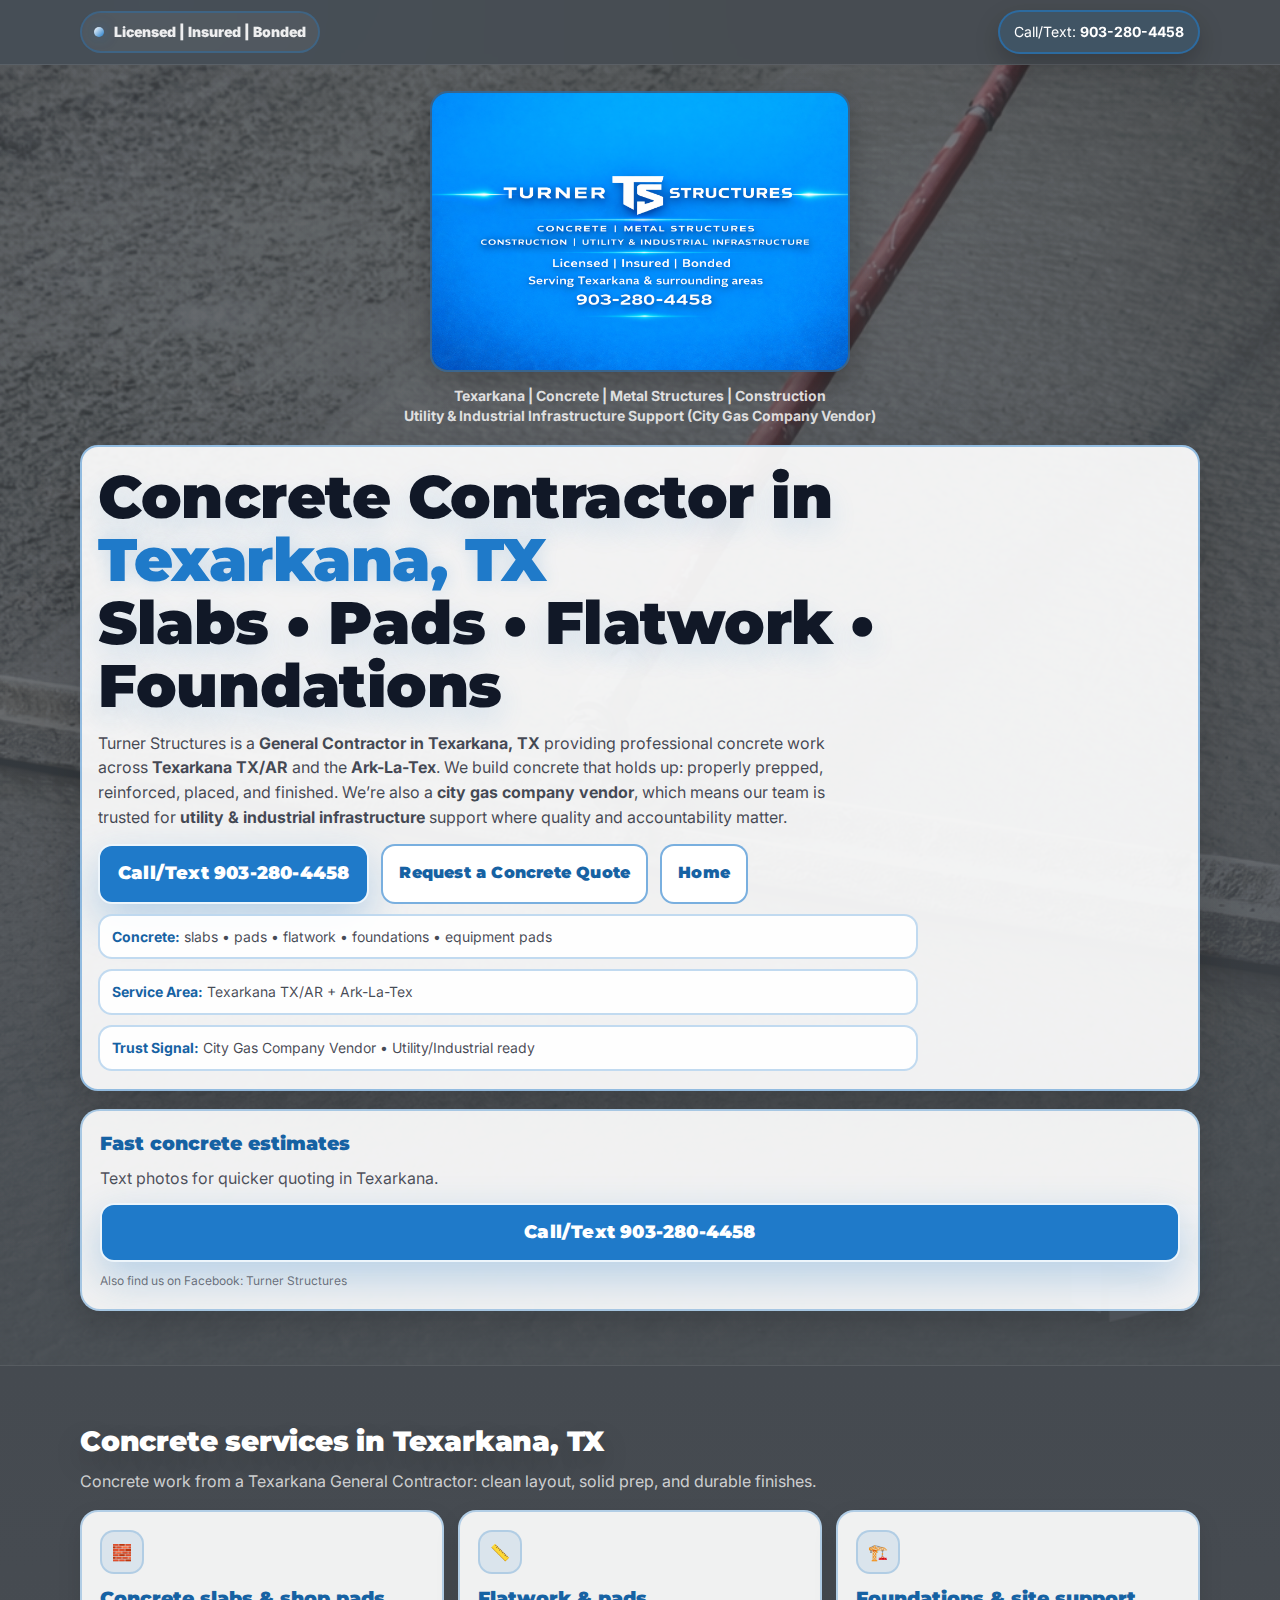
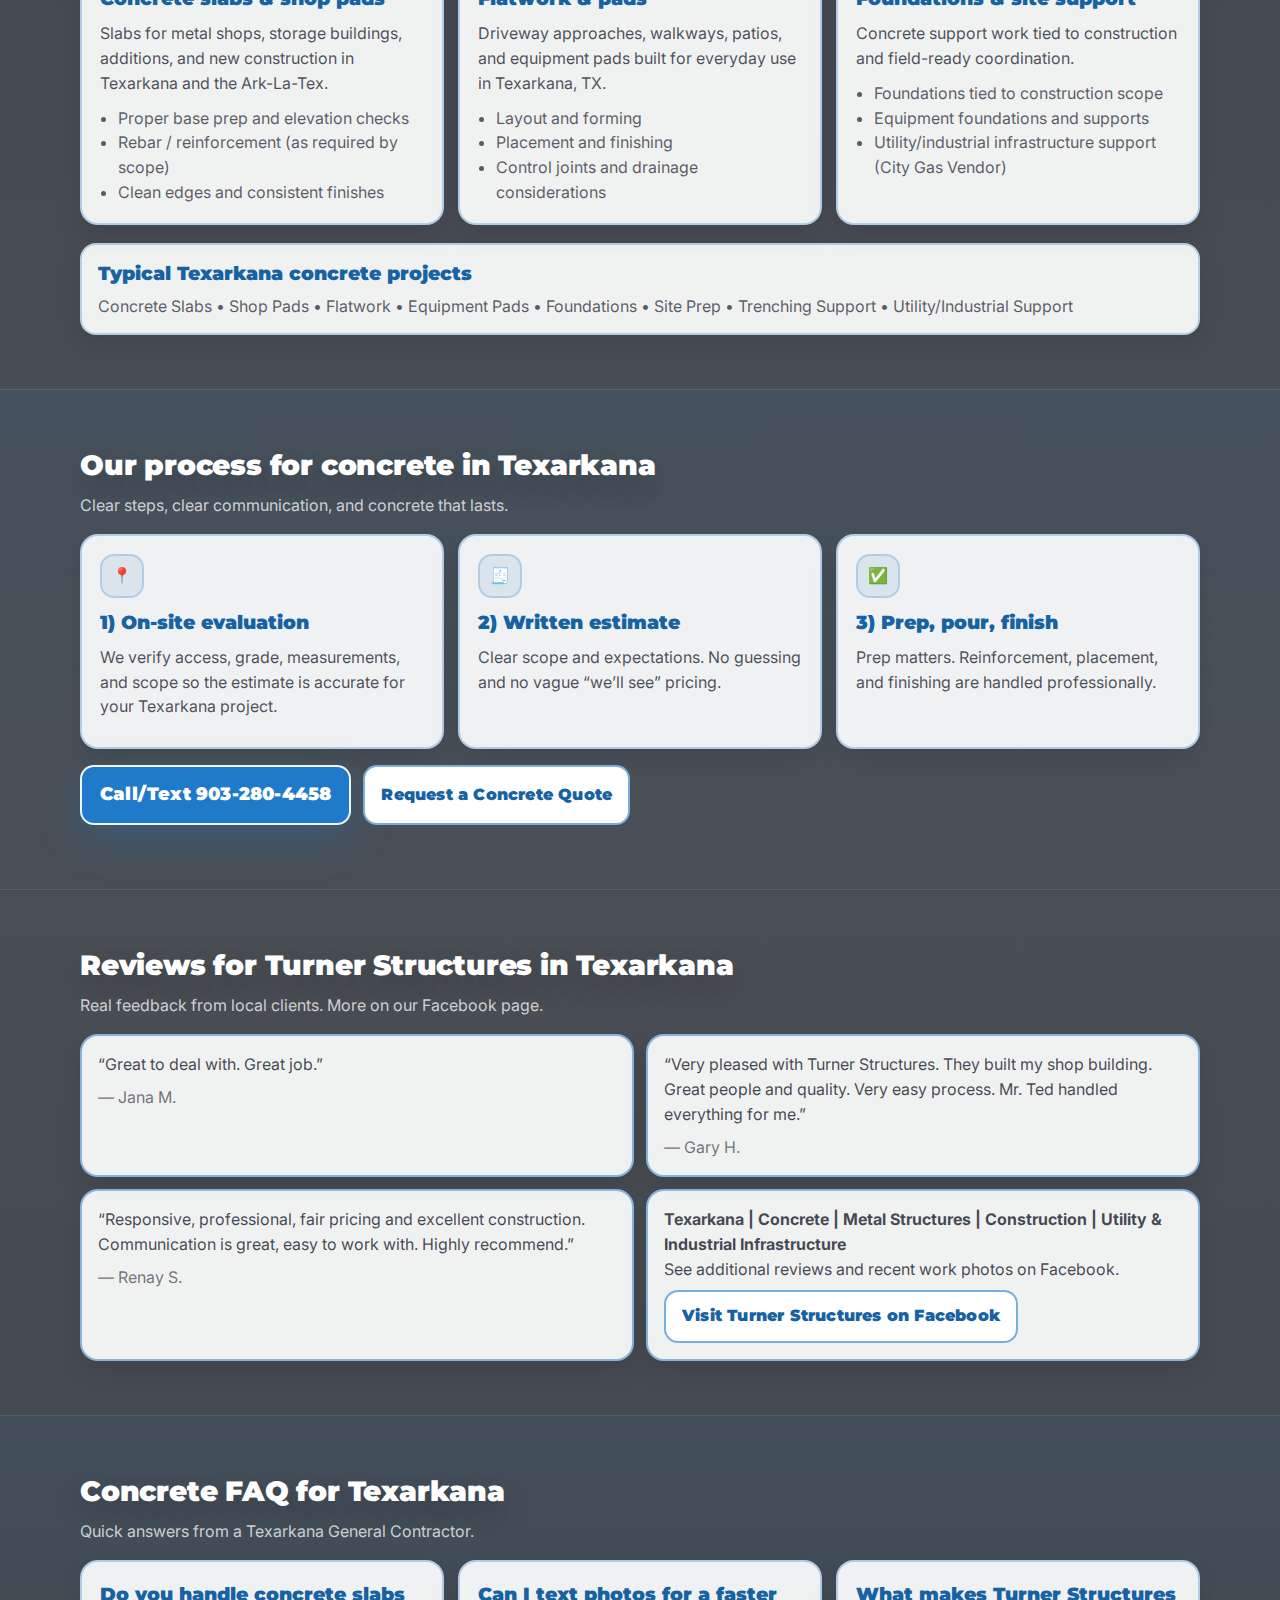
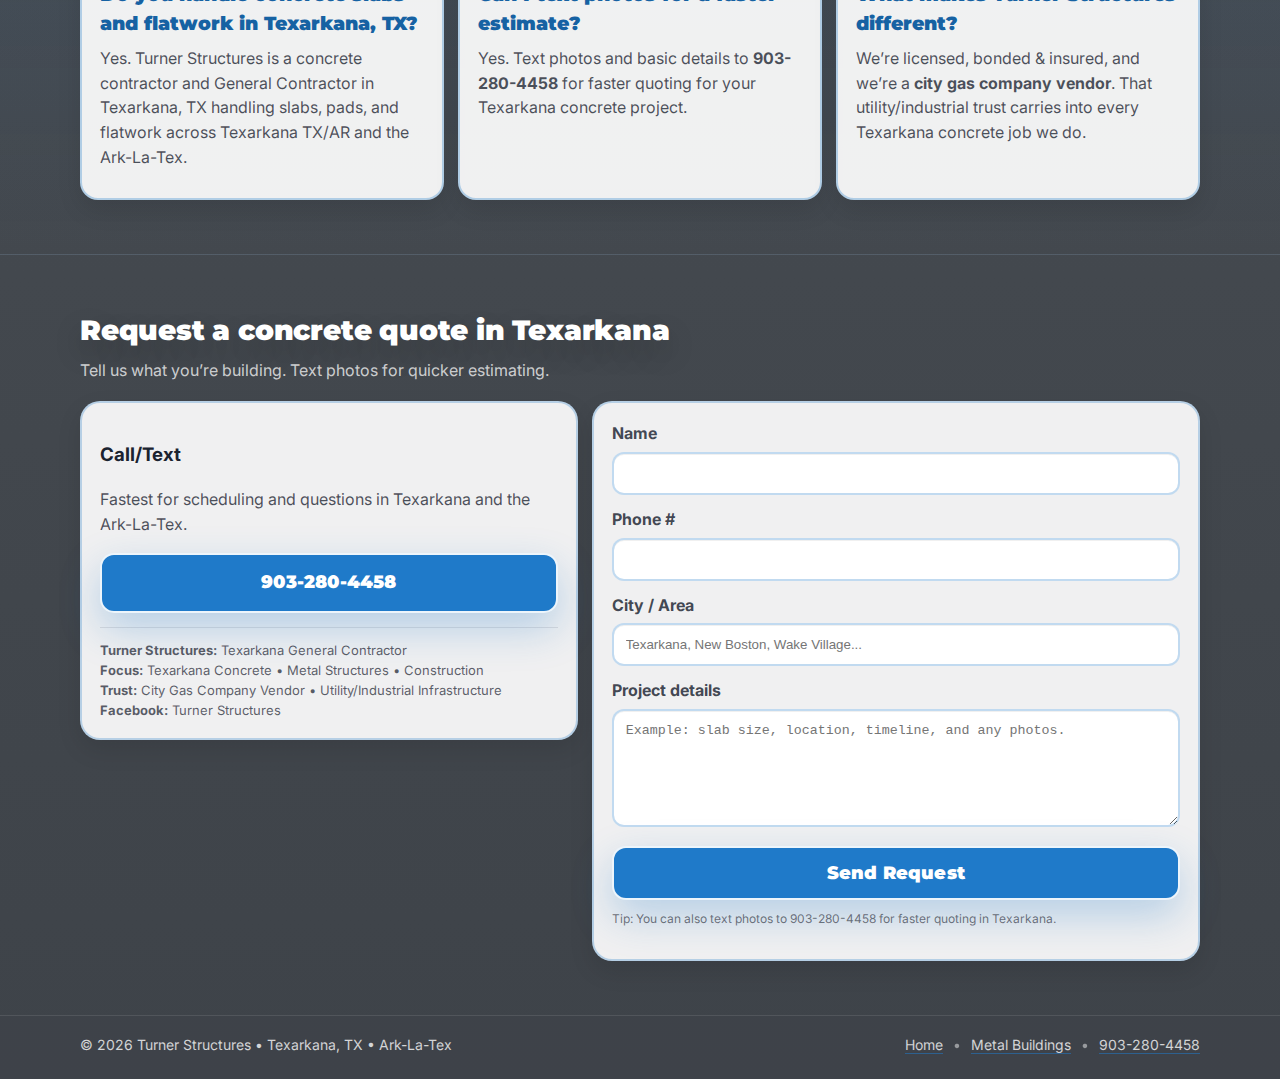
<file: concrete-contractor-texarkana.html>
<!doctype html>
<html lang="en">
<head>
  <meta charset="utf-8" />
  <meta name="viewport" content="width=device-width, initial-scale=1" />

  <title>Concrete Contractor in Texarkana, TX | Slabs • Pads • Flatwork | Turner Structures</title>

  <meta name="description" content="Turner Structures is a licensed, bonded & insured General Contractor and Concrete Contractor in Texarkana, TX. We pour concrete slabs, pads, flatwork, equipment pads, and foundations across Texarkana TX/AR and the Ark-La-Tex. City gas company vendor for utility & industrial infrastructure support. Call/Text 903-280-4458." />

  <meta name="robots" content="index,follow,max-image-preview:large,max-snippet:-1,max-video-preview:-1" />
  <link rel="canonical" href="https://www.turnerstructuresco.com/concrete-contractor-texarkana.html" />

  <meta name="geo.region" content="US-TX" />
  <meta name="geo.placename" content="Texarkana" />
  <meta name="theme-color" content="#03101b" />

  <meta property="og:site_name" content="Turner Structures" />
  <meta property="og:type" content="website" />
  <meta property="og:url" content="https://www.turnerstructuresco.com/concrete-contractor-texarkana.html" />
  <meta property="og:title" content="Concrete Contractor in Texarkana, TX | Turner Structures" />
  <meta property="og:description" content="Concrete slabs, pads, flatwork, and foundations in Texarkana, TX/AR and the Ark-La-Tex. Licensed, bonded & insured General Contractor. City gas company vendor. Call/Text 903-280-4458." />
  <meta property="og:image" content="https://turnerstructuresco.com/assets/9830B1AF-6185-4C86-9664-BF6EA650988A.png" />
  <meta name="twitter:card" content="summary_large_image" />

  <link rel="preconnect" href="https://fonts.googleapis.com">
  <link rel="preconnect" href="https://fonts.gstatic.com" crossorigin>
  <link href="https://fonts.googleapis.com/css2?family=Montserrat:wght@600;700;800;900&family=Inter:wght@400;500;600&display=swap" rel="stylesheet">

  <link rel="stylesheet" href="/styles.css?v=10" />

  <!-- Schema: LocalBusiness + Service + FAQ -->
  <script type="application/ld+json">
  {
    "@context": "https://schema.org",
    "@graph": [
      {
        "@type": ["LocalBusiness","HomeAndConstructionBusiness","GeneralContractor"],
        "@id": "https://www.turnerstructuresco.com/#business",
        "name": "Turner Structures",
        "url": "https://www.turnerstructuresco.com/",
        "telephone": "+1-903-280-4458",
        "image": "https://turnerstructuresco.com/assets/9830B1AF-6185-4C86-9664-BF6EA650988A.png",
        "description": "Licensed, bonded and insured General Contractor in Texarkana, TX serving Texarkana, AR and the Ark-La-Tex. Concrete, construction, metal structures, and utility/industrial infrastructure support as a city gas company vendor.",
        "address": {
          "@type": "PostalAddress",
          "addressLocality": "Texarkana",
          "addressRegion": "TX",
          "addressCountry": "US"
        },
        "areaServed": ["Texarkana, TX","Texarkana, AR","Ark-La-Tex"],
        "sameAs": ["https://www.facebook.com/turnerstructures"]
      },
      {
        "@type": "Service",
        "@id": "https://www.turnerstructuresco.com/concrete-contractor-texarkana.html#service",
        "name": "Concrete Contractor in Texarkana, TX",
        "serviceType": "Concrete slabs, pads, flatwork, foundations, and equipment pads",
        "provider": { "@id": "https://www.turnerstructuresco.com/#business" },
        "areaServed": ["Texarkana, TX","Texarkana, AR","Ark-La-Tex"]
      },
      {
        "@type": "FAQPage",
        "@id": "https://www.turnerstructuresco.com/concrete-contractor-texarkana.html#faq",
        "mainEntity": [
          {
            "@type": "Question",
            "name": "Do you pour concrete slabs and flatwork in Texarkana, TX?",
            "acceptedAnswer": { "@type": "Answer", "text": "Yes. Turner Structures is a General Contractor and concrete contractor in Texarkana, TX handling slabs, pads, flatwork, and equipment pads across Texarkana TX/AR and the Ark-La-Tex." }
          },
          {
            "@type": "Question",
            "name": "Can I text photos for a faster concrete estimate?",
            "acceptedAnswer": { "@type": "Answer", "text": "Yes. Text photos and basic details to 903-280-4458 for faster estimating in Texarkana and the Ark-La-Tex." }
          },
          {
            "@type": "Question",
            "name": "Are you licensed, bonded and insured?",
            "acceptedAnswer": { "@type": "Answer", "text": "Yes. Turner Structures is licensed, bonded and insured and works as a city gas company vendor for utility and industrial infrastructure support." }
          }
        ]
      }
    ]
  }
  </script>
</head>

<body>
  <div class="topbar">
    <div class="container topbar-inner">
      <div class="pill">
        <span class="dot"></span>
        <strong>Licensed | Insured | Bonded</strong>
      </div>
      <a class="topbar-phone" href="tel:9032804458">Call/Text: <strong>903-280-4458</strong></a>
    </div>
  </div>

  <header class="hero" id="top">
    <div class="hero-bg"></div>
    <div class="container hero-inner">
      <div class="brand">
        <img
          src="assets/C1124C6F-5640-41F7-94CB-D18E8335DCBB.png"
          alt="Turner Structures - Texarkana | Concrete | Metal Structures | Construction | Utility & Industrial Infrastructure"
          class="brand-logo"
          loading="eager"
          decoding="async"
        >
        <div class="brand-text">
          <div class="brand-sub hero-services">
            Texarkana | Concrete | Metal Structures | Construction<br>
            Utility & Industrial Infrastructure Support (City Gas Company Vendor)
          </div>
        </div>
      </div>

      <div class="hero-grid">
        <div class="hero-copy">
          <h1>
            Concrete Contractor in <span class="accent">Texarkana, TX</span><br>
            Slabs • Pads • Flatwork • Foundations
          </h1>

          <p class="lead">
            Turner Structures is a <strong>General Contractor in Texarkana, TX</strong> providing professional concrete work across
            <strong>Texarkana TX/AR</strong> and the <strong>Ark-La-Tex</strong>.
            We build concrete that holds up: properly prepped, reinforced, placed, and finished.
            We’re also a <strong>city gas company vendor</strong>, which means our team is trusted for
            <strong>utility & industrial infrastructure</strong> support where quality and accountability matter.
          </p>

          <div class="cta-row">
            <a class="btn primary" href="tel:9032804458">Call/Text 903-280-4458</a>
            <a class="btn ghost" href="#quote">Request a Concrete Quote</a>
            <a class="btn ghost" href="/">Home</a>
          </div>

          <div class="cap-strip" aria-label="Concrete services overview">
            <div class="cap"><strong>Concrete:</strong> slabs • pads • flatwork • foundations • equipment pads</div>
            <div class="cap"><strong>Service Area:</strong> Texarkana TX/AR + Ark-La-Tex</div>
            <div class="cap"><strong>Trust Signal:</strong> City Gas Company Vendor • Utility/Industrial ready</div>
          </div>
        </div>

        <div class="hero-side">
          <div class="callout">
            <h3>Fast concrete estimates</h3>
            <p>Text photos for quicker quoting in Texarkana.</p>
            <a class="btn primary wide" href="tel:9032804458">Call/Text 903-280-4458</a>
            <div class="small">Also find us on Facebook: Turner Structures</div>
          </div>
        </div>
      </div>
    </div>
  </header>

  <section class="section" id="what-we-do">
    <div class="container">
      <div class="section-head">
        <h2>Concrete services in Texarkana, TX</h2>
        <p>Concrete work from a Texarkana General Contractor: clean layout, solid prep, and durable finishes.</p>
      </div>

      <div class="cards">
        <article class="card">
          <div class="icon" aria-hidden="true">🧱</div>
          <h3>Concrete slabs & shop pads</h3>
          <p>Slabs for metal shops, storage buildings, additions, and new construction in Texarkana and the Ark-La-Tex.</p>
          <ul>
            <li>Proper base prep and elevation checks</li>
            <li>Rebar / reinforcement (as required by scope)</li>
            <li>Clean edges and consistent finishes</li>
          </ul>
        </article>

        <article class="card">
          <div class="icon" aria-hidden="true">📏</div>
          <h3>Flatwork & pads</h3>
          <p>Driveway approaches, walkways, patios, and equipment pads built for everyday use in Texarkana, TX.</p>
          <ul>
            <li>Layout and forming</li>
            <li>Placement and finishing</li>
            <li>Control joints and drainage considerations</li>
          </ul>
        </article>

        <article class="card">
          <div class="icon" aria-hidden="true">🏗️</div>
          <h3>Foundations & site support</h3>
          <p>Concrete support work tied to construction and field-ready coordination.</p>
          <ul>
            <li>Foundations tied to construction scope</li>
            <li>Equipment foundations and supports</li>
            <li>Utility/industrial infrastructure support (City Gas Vendor)</li>
          </ul>
        </article>
      </div>

      <div class="typical">
        <h3>Typical Texarkana concrete projects</h3>
        <p>
          Concrete Slabs • Shop Pads • Flatwork • Equipment Pads • Foundations • Site Prep • Trenching Support • Utility/Industrial Support
        </p>
      </div>
    </div>
  </section>

  <section class="section alt" id="process">
    <div class="container">
      <div class="section-head">
        <h2>Our process for concrete in Texarkana</h2>
        <p>Clear steps, clear communication, and concrete that lasts.</p>
      </div>

      <div class="cards">
        <article class="card">
          <div class="icon" aria-hidden="true">📍</div>
          <h3>1) On-site evaluation</h3>
          <p>We verify access, grade, measurements, and scope so the estimate is accurate for your Texarkana project.</p>
        </article>
        <article class="card">
          <div class="icon" aria-hidden="true">🧾</div>
          <h3>2) Written estimate</h3>
          <p>Clear scope and expectations. No guessing and no vague “we’ll see” pricing.</p>
        </article>
        <article class="card">
          <div class="icon" aria-hidden="true">✅</div>
          <h3>3) Prep, pour, finish</h3>
          <p>Prep matters. Reinforcement, placement, and finishing are handled professionally.</p>
        </article>
      </div>

      <div class="cta-row" style="margin-top:16px;">
        <a class="btn primary" href="tel:9032804458">Call/Text 903-280-4458</a>
        <a class="btn ghost" href="#quote">Request a Concrete Quote</a>
      </div>
    </div>
  </section>

  <section class="section" id="reviews">
    <div class="container">
      <div class="section-head">
        <h2>Reviews for Turner Structures in Texarkana</h2>
        <p>Real feedback from local clients. More on our Facebook page.</p>
      </div>

      <div class="quotes" aria-label="Customer reviews">
        <blockquote class="quote">
          <p>“Great to deal with. Great job.”</p>
          <footer>— Jana M.</footer>
        </blockquote>

        <blockquote class="quote">
          <p>“Very pleased with Turner Structures. They built my shop building. Great people and quality. Very easy process. Mr. Ted handled everything for me.”</p>
          <footer>— Gary H.</footer>
        </blockquote>

        <blockquote class="quote">
          <p>“Responsive, professional, fair pricing and excellent construction. Communication is great, easy to work with. Highly recommend.”</p>
          <footer>— Renay S.</footer>
        </blockquote>

        <blockquote class="quote">
          <p><strong>Texarkana | Concrete | Metal Structures | Construction | Utility & Industrial Infrastructure</strong><br>
          See additional reviews and recent work photos on Facebook.</p>
          <footer><a class="btn ghost" href="https://www.facebook.com/turnerstructures" target="_blank" rel="noopener">Visit Turner Structures on Facebook</a></footer>
        </blockquote>
      </div>
    </div>
  </section>

  <section class="section alt" id="faq">
    <div class="container">
      <div class="section-head">
        <h2>Concrete FAQ for Texarkana</h2>
        <p>Quick answers from a Texarkana General Contractor.</p>
      </div>

      <div class="cards">
        <article class="card">
          <h3>Do you handle concrete slabs and flatwork in Texarkana, TX?</h3>
          <p>Yes. Turner Structures is a concrete contractor and General Contractor in Texarkana, TX handling slabs, pads, and flatwork across Texarkana TX/AR and the Ark-La-Tex.</p>
        </article>

        <article class="card">
          <h3>Can I text photos for a faster estimate?</h3>
          <p>Yes. Text photos and basic details to <strong>903-280-4458</strong> for faster quoting for your Texarkana concrete project.</p>
        </article>

        <article class="card">
          <h3>What makes Turner Structures different?</h3>
          <p>We’re licensed, bonded & insured, and we’re a <strong>city gas company vendor</strong>. That utility/industrial trust carries into every Texarkana concrete job we do.</p>
        </article>
      </div>
    </div>
  </section>

  <section class="section" id="quote">
    <div class="container">
      <div class="section-head">
        <h2>Request a concrete quote in Texarkana</h2>
        <p>Tell us what you’re building. Text photos for quicker estimating.</p>
      </div>

      <div class="contact">
        <div class="contact-card">
          <h3>Call/Text</h3>
          <p class="lead2">Fastest for scheduling and questions in Texarkana and the Ark-La-Tex.</p>
          <a class="btn primary wide" href="tel:9032804458">903-280-4458</a>

          <div class="mini">
            <div><strong>Turner Structures:</strong> Texarkana General Contractor</div>
            <div><strong>Focus:</strong> Texarkana Concrete • Metal Structures • Construction</div>
            <div><strong>Trust:</strong> City Gas Company Vendor • Utility/Industrial Infrastructure</div>
            <div><strong>Facebook:</strong> Turner Structures</div>
          </div>
        </div>

        <form class="form" name="quote" method="POST" data-netlify="true" action="/thank-you.html">
          <input type="hidden" name="form-name" value="quote" />
          <p class="hidden">
            <label>Don’t fill this out: <input name="bot-field" /></label>
          </p>

          <input type="hidden" name="service" value="Concrete - Texarkana" />

          <label>
            Name
            <input required name="name" type="text" />
          </label>

          <label>
            Phone #
            <input required name="phone" type="tel" />
          </label>

          <label>
            City / Area
            <input name="city" type="text" placeholder="Texarkana, New Boston, Wake Village..." />
          </label>

          <label>
            Project details
            <textarea required name="details" rows="6" placeholder="Example: slab size, location, timeline, and any photos."></textarea>
          </label>

          <button class="btn primary wide" type="submit">Send Request</button>
          <p class="small muted">Tip: You can also text photos to 903-280-4458 for faster quoting in Texarkana.</p>
        </form>
      </div>
    </div>
  </section>

  <footer class="footer">
    <div class="container footer-inner">
      <div>© <span id="year"></span> Turner Structures • Texarkana, TX • Ark-La-Tex</div>
      <div class="footer-right">
        <a href="/">Home</a>
        <span class="sep">•</span>
        <a href="/metal-buildings-texarkana.html">Metal Buildings</a>
        <span class="sep">•</span>
        <a href="tel:9032804458">903-280-4458</a>
      </div>
    </div>
  </footer>

  <script>
    document.getElementById("year").textContent = new Date().getFullYear();
  </script>
</body>
</html>
</file>
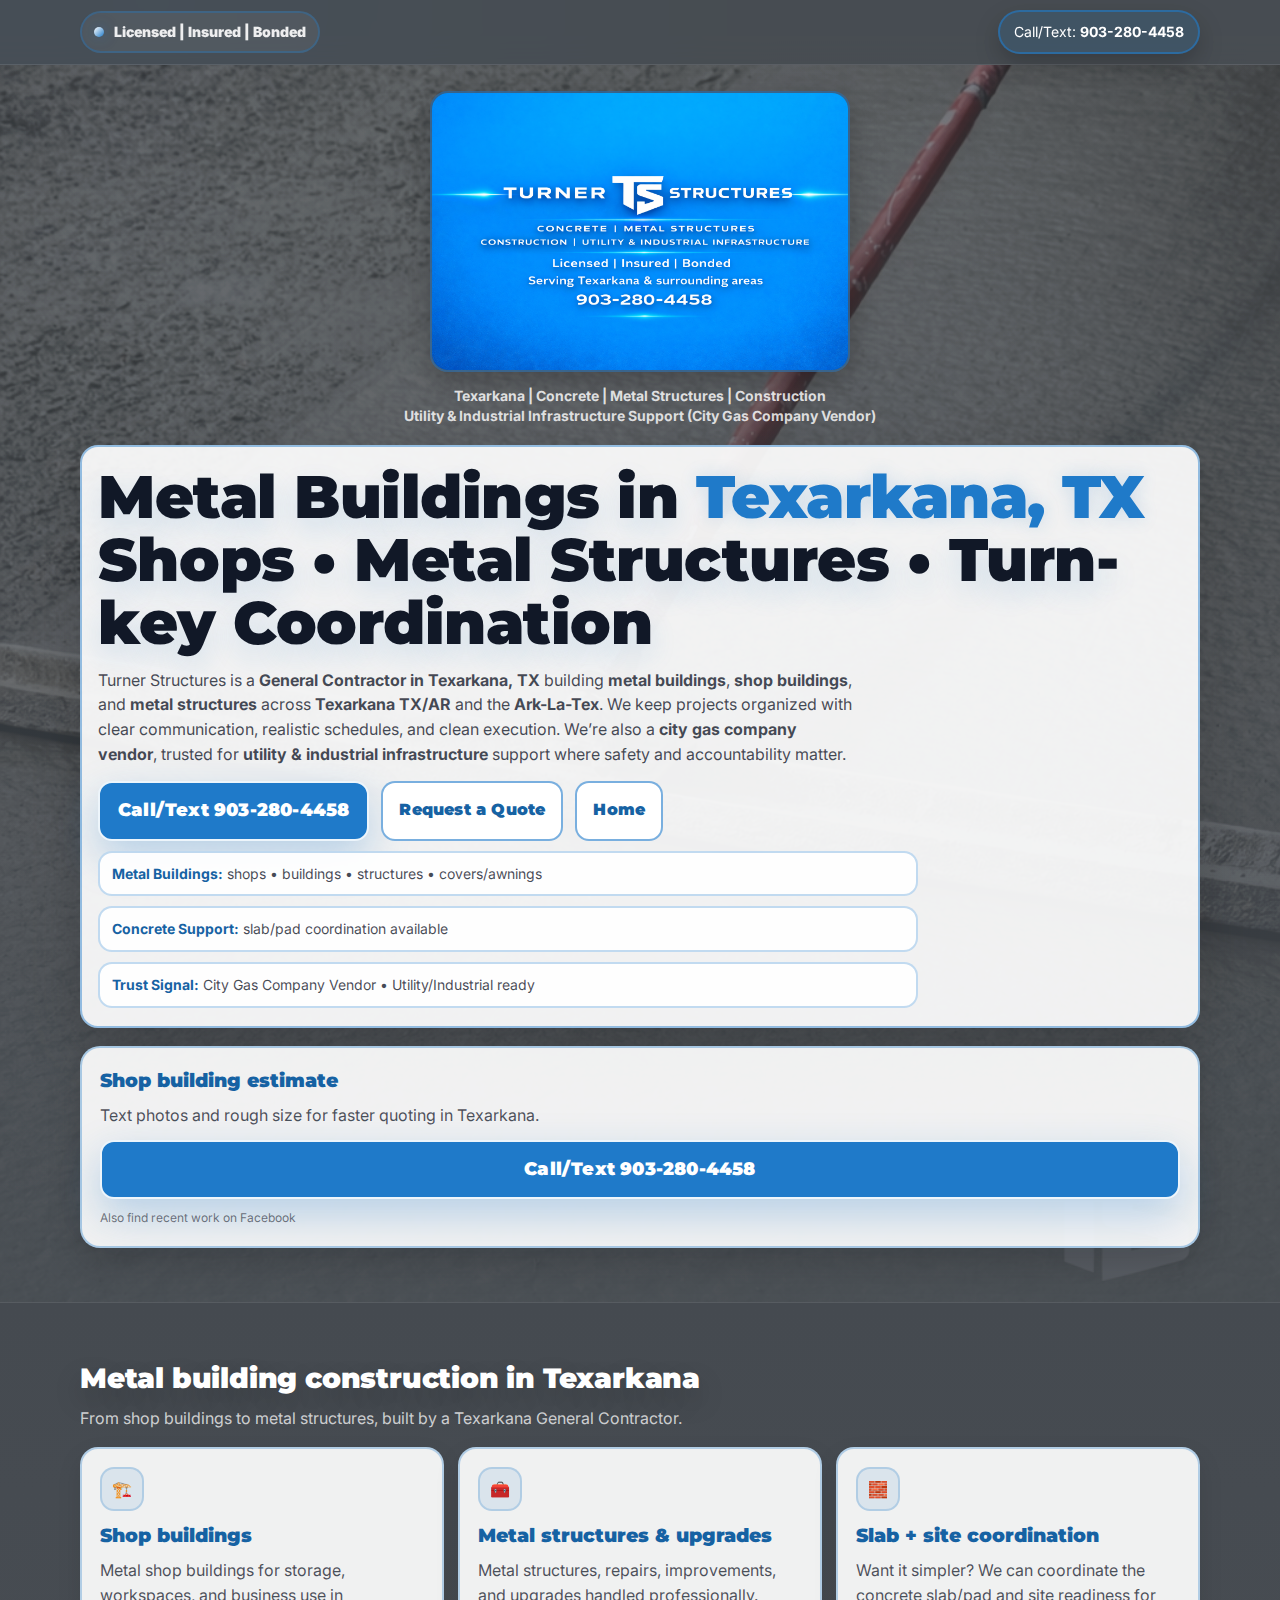
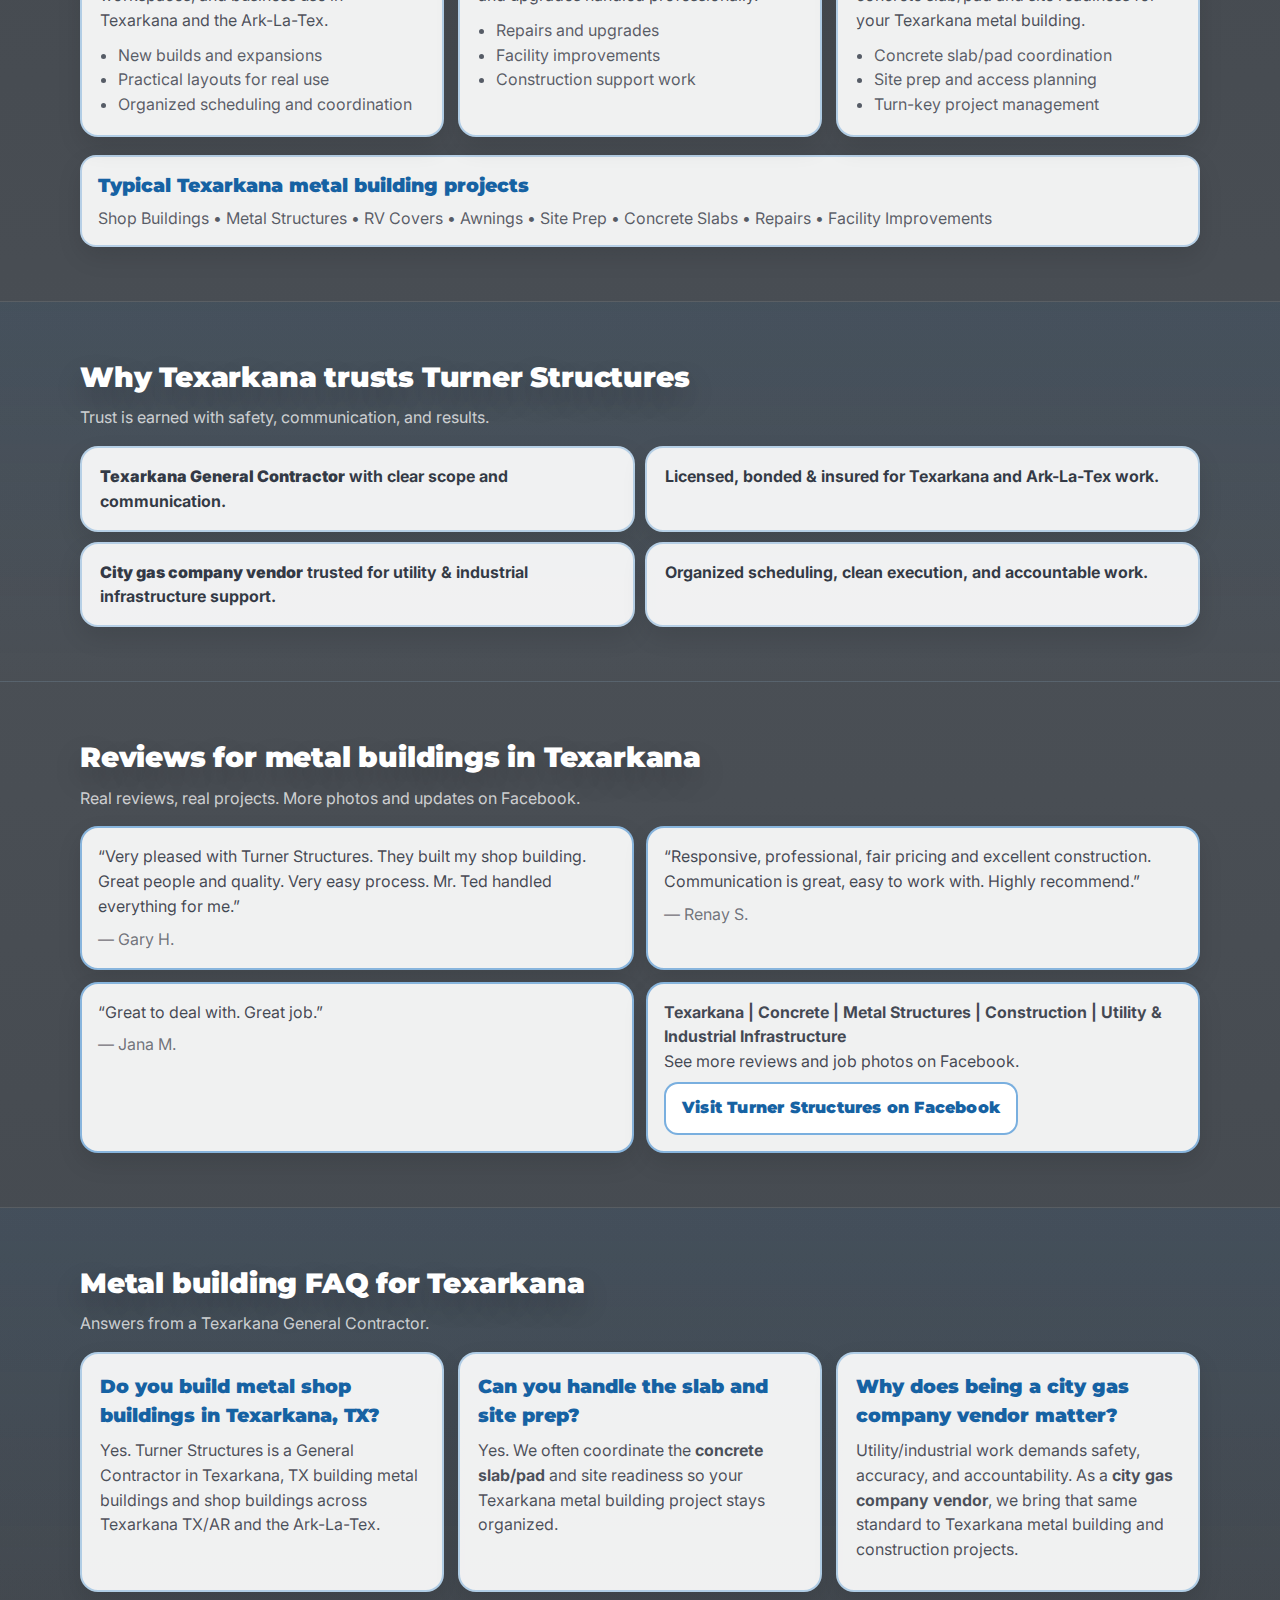
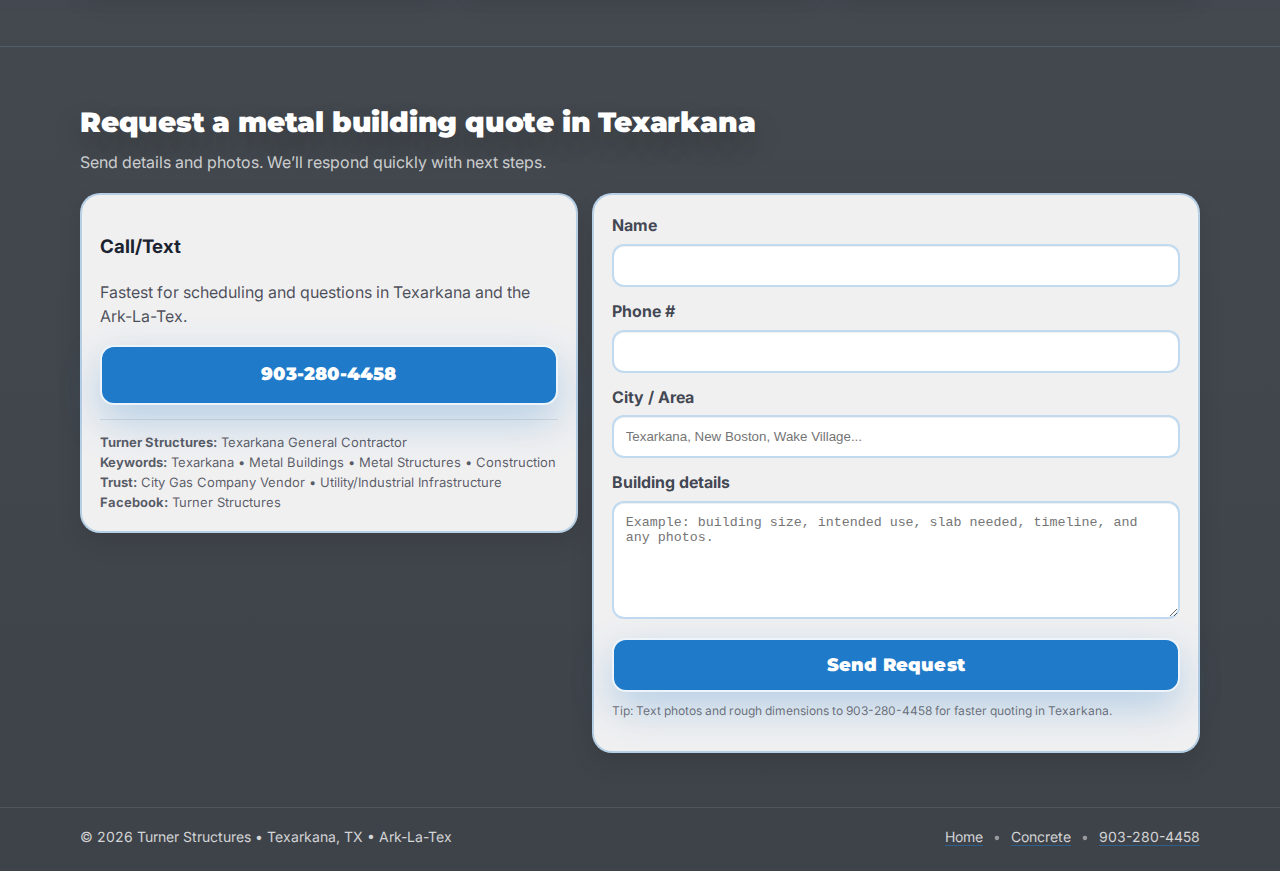
<file: metal-buildings-texarkana.html>
<!doctype html>
<html lang="en">
<head>
  <meta charset="utf-8" />
  <meta name="viewport" content="width=device-width, initial-scale=1" />

  <title>Metal Buildings in Texarkana, TX | Shops • Metal Structures | Turner Structures</title>

  <meta name="description" content="Turner Structures is a licensed, bonded & insured General Contractor in Texarkana, TX building metal buildings, shop buildings, and metal structures across Texarkana TX/AR and the Ark-La-Tex. Concrete slabs, site prep, and turn-key coordination. City gas company vendor for utility & industrial infrastructure support. Call/Text 903-280-4458." />

  <meta name="robots" content="index,follow,max-image-preview:large,max-snippet:-1,max-video-preview:-1" />
  <link rel="canonical" href="https://www.turnerstructuresco.com/metal-buildings-texarkana.html" />

  <meta name="geo.region" content="US-TX" />
  <meta name="geo.placename" content="Texarkana" />
  <meta name="theme-color" content="#03101b" />

  <meta property="og:site_name" content="Turner Structures" />
  <meta property="og:type" content="website" />
  <meta property="og:url" content="https://www.turnerstructuresco.com/metal-buildings-texarkana.html" />
  <meta property="og:title" content="Metal Buildings in Texarkana, TX | Turner Structures" />
  <meta property="og:description" content="Metal buildings and shop buildings in Texarkana, TX/AR and the Ark-La-Tex. Concrete slabs, site prep, and turn-key coordination. City gas company vendor. Call/Text 903-280-4458." />
  <meta property="og:image" content="https://turnerstructuresco.com/assets/9830B1AF-6185-4C86-9664-BF6EA650988A.png" />
  <meta name="twitter:card" content="summary_large_image" />

  <link rel="preconnect" href="https://fonts.googleapis.com">
  <link rel="preconnect" href="https://fonts.gstatic.com" crossorigin>
  <link href="https://fonts.googleapis.com/css2?family=Montserrat:wght@600;700;800;900&family=Inter:wght@400;500;600&display=swap" rel="stylesheet">

  <link rel="stylesheet" href="/styles.css?v=10" />

  <!-- Schema: LocalBusiness + Service + FAQ -->
  <script type="application/ld+json">
  {
    "@context": "https://schema.org",
    "@graph": [
      {
        "@type": ["LocalBusiness","HomeAndConstructionBusiness","GeneralContractor"],
        "@id": "https://www.turnerstructuresco.com/#business",
        "name": "Turner Structures",
        "url": "https://www.turnerstructuresco.com/",
        "telephone": "+1-903-280-4458",
        "image": "https://turnerstructuresco.com/assets/9830B1AF-6185-4C86-9664-BF6EA650988A.png",
        "description": "Licensed, bonded and insured General Contractor in Texarkana, TX serving Texarkana, AR and the Ark-La-Tex. Concrete, construction, metal structures, and utility/industrial infrastructure support as a city gas company vendor.",
        "address": {
          "@type": "PostalAddress",
          "addressLocality": "Texarkana",
          "addressRegion": "TX",
          "addressCountry": "US"
        },
        "areaServed": ["Texarkana, TX","Texarkana, AR","Ark-La-Tex"],
        "sameAs": ["https://www.facebook.com/turnerstructures"]
      },
      {
        "@type": "Service",
        "@id": "https://www.turnerstructuresco.com/metal-buildings-texarkana.html#service",
        "name": "Metal Buildings in Texarkana, TX",
        "serviceType": "Metal buildings, shop buildings, and metal structures",
        "provider": { "@id": "https://www.turnerstructuresco.com/#business" },
        "areaServed": ["Texarkana, TX","Texarkana, AR","Ark-La-Tex"]
      },
      {
        "@type": "FAQPage",
        "@id": "https://www.turnerstructuresco.com/metal-buildings-texarkana.html#faq",
        "mainEntity": [
          {
            "@type": "Question",
            "name": "Do you build metal shop buildings in Texarkana, TX?",
            "acceptedAnswer": { "@type": "Answer", "text": "Yes. Turner Structures is a General Contractor in Texarkana, TX building metal buildings and shop buildings across Texarkana TX/AR and the Ark-La-Tex." }
          },
          {
            "@type": "Question",
            "name": "Can you handle the slab and site prep too?",
            "acceptedAnswer": { "@type": "Answer", "text": "Yes. We often handle the concrete slab/pad, site prep, and coordination so your Texarkana metal building project stays organized." }
          },
          {
            "@type": "Question",
            "name": "Are you a city gas company vendor?",
            "acceptedAnswer": { "@type": "Answer", "text": "Yes. Turner Structures is a city gas company vendor providing utility and industrial infrastructure support, a trust signal that carries into our Texarkana construction work." }
          }
        ]
      }
    ]
  }
  </script>
</head>

<body>
  <div class="topbar">
    <div class="container topbar-inner">
      <div class="pill">
        <span class="dot"></span>
        <strong>Licensed | Insured | Bonded</strong>
      </div>
      <a class="topbar-phone" href="tel:9032804458">Call/Text: <strong>903-280-4458</strong></a>
    </div>
  </div>

  <header class="hero" id="top">
    <div class="hero-bg"></div>
    <div class="container hero-inner">
      <div class="brand">
        <img
          src="assets/C1124C6F-5640-41F7-94CB-D18E8335DCBB.png"
          alt="Turner Structures - Texarkana | Concrete | Metal Structures | Construction | Utility & Industrial Infrastructure"
          class="brand-logo"
          loading="eager"
          decoding="async"
        >
        <div class="brand-text">
          <div class="brand-sub hero-services">
            Texarkana | Concrete | Metal Structures | Construction<br>
            Utility & Industrial Infrastructure Support (City Gas Company Vendor)
          </div>
        </div>
      </div>

      <div class="hero-grid">
        <div class="hero-copy">
          <h1>
            Metal Buildings in <span class="accent">Texarkana, TX</span><br>
            Shops • Metal Structures • Turn-key Coordination
          </h1>

          <p class="lead">
            Turner Structures is a <strong>General Contractor in Texarkana, TX</strong> building
            <strong>metal buildings</strong>, <strong>shop buildings</strong>, and <strong>metal structures</strong>
            across <strong>Texarkana TX/AR</strong> and the <strong>Ark-La-Tex</strong>.
            We keep projects organized with clear communication, realistic schedules, and clean execution.
            We’re also a <strong>city gas company vendor</strong>, trusted for
            <strong>utility & industrial infrastructure</strong> support where safety and accountability matter.
          </p>

          <div class="cta-row">
            <a class="btn primary" href="tel:9032804458">Call/Text 903-280-4458</a>
            <a class="btn ghost" href="#quote">Request a Quote</a>
            <a class="btn ghost" href="/">Home</a>
          </div>

          <div class="cap-strip" aria-label="Metal building services overview">
            <div class="cap"><strong>Metal Buildings:</strong> shops • buildings • structures • covers/awnings</div>
            <div class="cap"><strong>Concrete Support:</strong> slab/pad coordination available</div>
            <div class="cap"><strong>Trust Signal:</strong> City Gas Company Vendor • Utility/Industrial ready</div>
          </div>
        </div>

        <div class="hero-side">
          <div class="callout">
            <h3>Shop building estimate</h3>
            <p>Text photos and rough size for faster quoting in Texarkana.</p>
            <a class="btn primary wide" href="tel:9032804458">Call/Text 903-280-4458</a>
            <div class="small">Also find recent work on Facebook</div>
          </div>
        </div>
      </div>
    </div>
  </header>

  <section class="section" id="what-we-build">
    <div class="container">
      <div class="section-head">
        <h2>Metal building construction in Texarkana</h2>
        <p>From shop buildings to metal structures, built by a Texarkana General Contractor.</p>
      </div>

      <div class="cards">
        <article class="card">
          <div class="icon" aria-hidden="true">🏗️</div>
          <h3>Shop buildings</h3>
          <p>Metal shop buildings for storage, workspaces, and business use in Texarkana and the Ark-La-Tex.</p>
          <ul>
            <li>New builds and expansions</li>
            <li>Practical layouts for real use</li>
            <li>Organized scheduling and coordination</li>
          </ul>
        </article>

        <article class="card">
          <div class="icon" aria-hidden="true">🧰</div>
          <h3>Metal structures & upgrades</h3>
          <p>Metal structures, repairs, improvements, and upgrades handled professionally.</p>
          <ul>
            <li>Repairs and upgrades</li>
            <li>Facility improvements</li>
            <li>Construction support work</li>
          </ul>
        </article>

        <article class="card">
          <div class="icon" aria-hidden="true">🧱</div>
          <h3>Slab + site coordination</h3>
          <p>Want it simpler? We can coordinate the concrete slab/pad and site readiness for your Texarkana metal building.</p>
          <ul>
            <li>Concrete slab/pad coordination</li>
            <li>Site prep and access planning</li>
            <li>Turn-key project management</li>
          </ul>
        </article>
      </div>

      <div class="typical">
        <h3>Typical Texarkana metal building projects</h3>
        <p>
          Shop Buildings • Metal Structures • RV Covers • Awnings • Site Prep • Concrete Slabs • Repairs • Facility Improvements
        </p>
      </div>
    </div>
  </section>

  <section class="section alt" id="trust">
    <div class="container">
      <div class="section-head">
        <h2>Why Texarkana trusts Turner Structures</h2>
        <p>Trust is earned with safety, communication, and results.</p>
      </div>

      <div class="bullets">
        <div class="bullet"><strong>Texarkana General Contractor</strong> with clear scope and communication.</div>
        <div class="bullet">Licensed, bonded & insured for Texarkana and Ark-La-Tex work.</div>
        <div class="bullet"><strong>City gas company vendor</strong> trusted for utility & industrial infrastructure support.</div>
        <div class="bullet">Organized scheduling, clean execution, and accountable work.</div>
      </div>
    </div>
  </section>

  <section class="section" id="reviews">
    <div class="container">
      <div class="section-head">
        <h2>Reviews for metal buildings in Texarkana</h2>
        <p>Real reviews, real projects. More photos and updates on Facebook.</p>
      </div>

      <div class="quotes" aria-label="Customer reviews">
        <blockquote class="quote">
          <p>“Very pleased with Turner Structures. They built my shop building. Great people and quality. Very easy process. Mr. Ted handled everything for me.”</p>
          <footer>— Gary H.</footer>
        </blockquote>

        <blockquote class="quote">
          <p>“Responsive, professional, fair pricing and excellent construction. Communication is great, easy to work with. Highly recommend.”</p>
          <footer>— Renay S.</footer>
        </blockquote>

        <blockquote class="quote">
          <p>“Great to deal with. Great job.”</p>
          <footer>— Jana M.</footer>
        </blockquote>

        <blockquote class="quote">
          <p><strong>Texarkana | Concrete | Metal Structures | Construction | Utility & Industrial Infrastructure</strong><br>
          See more reviews and job photos on Facebook.</p>
          <footer><a class="btn ghost" href="https://www.facebook.com/turnerstructures" target="_blank" rel="noopener">Visit Turner Structures on Facebook</a></footer>
        </blockquote>
      </div>
    </div>
  </section>

  <section class="section alt" id="faq">
    <div class="container">
      <div class="section-head">
        <h2>Metal building FAQ for Texarkana</h2>
        <p>Answers from a Texarkana General Contractor.</p>
      </div>

      <div class="cards">
        <article class="card">
          <h3>Do you build metal shop buildings in Texarkana, TX?</h3>
          <p>Yes. Turner Structures is a General Contractor in Texarkana, TX building metal buildings and shop buildings across Texarkana TX/AR and the Ark-La-Tex.</p>
        </article>

        <article class="card">
          <h3>Can you handle the slab and site prep?</h3>
          <p>Yes. We often coordinate the <strong>concrete slab/pad</strong> and site readiness so your Texarkana metal building project stays organized.</p>
        </article>

        <article class="card">
          <h3>Why does being a city gas company vendor matter?</h3>
          <p>Utility/industrial work demands safety, accuracy, and accountability. As a <strong>city gas company vendor</strong>, we bring that same standard to Texarkana metal building and construction projects.</p>
        </article>
      </div>
    </div>
  </section>

  <section class="section" id="quote">
    <div class="container">
      <div class="section-head">
        <h2>Request a metal building quote in Texarkana</h2>
        <p>Send details and photos. We’ll respond quickly with next steps.</p>
      </div>

      <div class="contact">
        <div class="contact-card">
          <h3>Call/Text</h3>
          <p class="lead2">Fastest for scheduling and questions in Texarkana and the Ark-La-Tex.</p>
          <a class="btn primary wide" href="tel:9032804458">903-280-4458</a>

          <div class="mini">
            <div><strong>Turner Structures:</strong> Texarkana General Contractor</div>
            <div><strong>Keywords:</strong> Texarkana • Metal Buildings • Metal Structures • Construction</div>
            <div><strong>Trust:</strong> City Gas Company Vendor • Utility/Industrial Infrastructure</div>
            <div><strong>Facebook:</strong> Turner Structures</div>
          </div>
        </div>

        <form class="form" name="quote" method="POST" data-netlify="true" action="/thank-you.html">
          <input type="hidden" name="form-name" value="quote" />
          <p class="hidden">
            <label>Don’t fill this out: <input name="bot-field" /></label>
          </p>

          <input type="hidden" name="service" value="Metal Buildings - Texarkana" />

          <label>
            Name
            <input required name="name" type="text" />
          </label>

          <label>
            Phone #
            <input required name="phone" type="tel" />
          </label>

          <label>
            City / Area
            <input name="city" type="text" placeholder="Texarkana, New Boston, Wake Village..." />
          </label>

          <label>
            Building details
            <textarea required name="details" rows="6" placeholder="Example: building size, intended use, slab needed, timeline, and any photos."></textarea>
          </label>

          <button class="btn primary wide" type="submit">Send Request</button>
          <p class="small muted">Tip: Text photos and rough dimensions to 903-280-4458 for faster quoting in Texarkana.</p>
        </form>
      </div>
    </div>
  </section>

  <footer class="footer">
    <div class="container footer-inner">
      <div>© <span id="year"></span> Turner Structures • Texarkana, TX • Ark-La-Tex</div>
      <div class="footer-right">
        <a href="/">Home</a>
        <span class="sep">•</span>
        <a href="/concrete-contractor-texarkana.html">Concrete</a>
        <span class="sep">•</span>
        <a href="tel:9032804458">903-280-4458</a>
      </div>
    </div>
  </footer>

  <script>
    document.getElementById("year").textContent = new Date().getFullYear();
  </script>
</body>
</html>
</file>
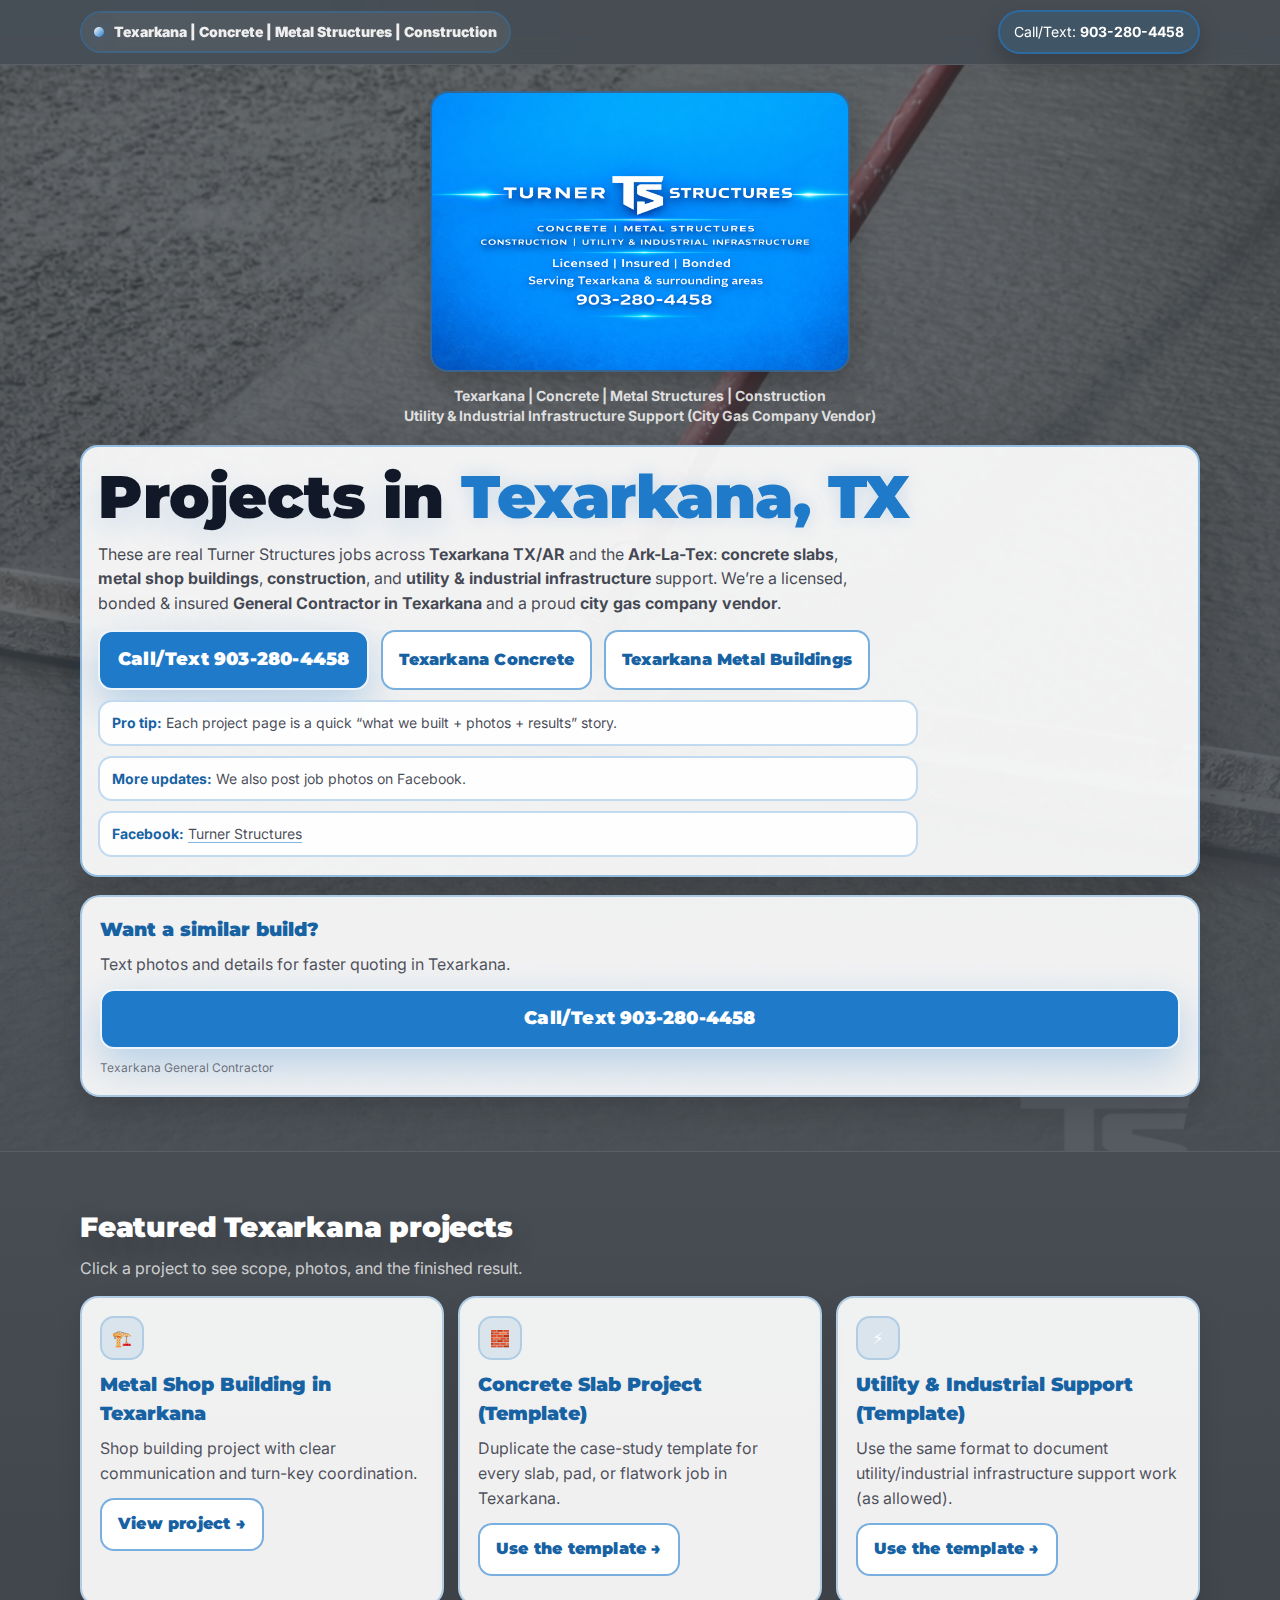
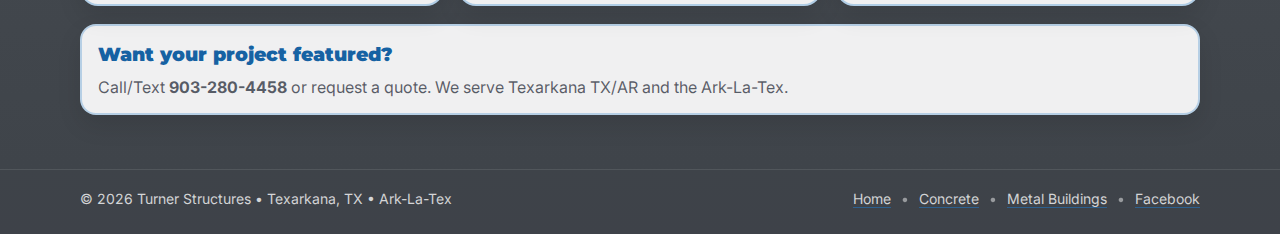
<file: projects.html>
<!doctype html>
<html lang="en">
<head>
  <meta charset="utf-8" />
  <meta name="viewport" content="width=device-width, initial-scale=1" />

  <title>Projects in Texarkana, TX | Concrete • Metal Buildings • Construction | Turner Structures</title>

  <meta name="description" content="See Turner Structures projects in Texarkana, TX and the Ark-La-Tex: concrete slabs, metal shop buildings, construction, and utility & industrial infrastructure support. Licensed, bonded & insured General Contractor. City gas company vendor. Call/Text 903-280-4458." />

  <meta name="robots" content="index,follow,max-image-preview:large,max-snippet:-1,max-video-preview:-1" />
  <link rel="canonical" href="https://www.turnerstructuresco.com/projects.html" />

  <meta name="geo.region" content="US-TX" />
  <meta name="geo.placename" content="Texarkana" />
  <meta name="theme-color" content="#03101b" />

  <meta property="og:site_name" content="Turner Structures" />
  <meta property="og:type" content="website" />
  <meta property="og:url" content="https://www.turnerstructuresco.com/projects.html" />
  <meta property="og:title" content="Texarkana Projects | Turner Structures" />
  <meta property="og:description" content="Concrete, metal structures, construction, and utility/industrial support projects in Texarkana TX/AR and the Ark-La-Tex. City gas company vendor. Call/Text 903-280-4458." />
  <meta property="og:image" content="https://turnerstructuresco.com/assets/9830B1AF-6185-4C86-9664-BF6EA650988A.png" />
  <meta name="twitter:card" content="summary_large_image" />

  <link rel="preconnect" href="https://fonts.googleapis.com">
  <link rel="preconnect" href="https://fonts.gstatic.com" crossorigin>
  <link href="https://fonts.googleapis.com/css2?family=Montserrat:wght@600;700;800;900&family=Inter:wght@400;500;600&display=swap" rel="stylesheet">

  <link rel="stylesheet" href="/styles.css?v=10" />

  <script type="application/ld+json">
  {
    "@context":"https://schema.org",
    "@graph":[
      {
        "@type":["LocalBusiness","HomeAndConstructionBusiness","GeneralContractor"],
        "@id":"https://www.turnerstructuresco.com/#business",
        "name":"Turner Structures",
        "url":"https://www.turnerstructuresco.com/",
        "telephone":"+1-903-280-4458",
        "areaServed":["Texarkana, TX","Texarkana, AR","Ark-La-Tex"],
        "sameAs":["https://www.facebook.com/turnerstructures"],
        "description":"Licensed, bonded and insured General Contractor in Texarkana, TX. Concrete, metal structures, construction, and utility/industrial infrastructure support as a city gas company vendor."
      },
      {
        "@type":"CollectionPage",
        "@id":"https://www.turnerstructuresco.com/projects.html#page",
        "name":"Projects in Texarkana, TX",
        "isPartOf":{"@id":"https://www.turnerstructuresco.com/#website"},
        "about":{"@id":"https://www.turnerstructuresco.com/#business"}
      }
    ]
  }
  </script>
</head>

<body>
  <div class="topbar">
    <div class="container topbar-inner">
      <div class="pill">
        <span class="dot"></span>
        <strong>Texarkana | Concrete | Metal Structures | Construction</strong>
      </div>
      <a class="topbar-phone" href="tel:9032804458">Call/Text: <strong>903-280-4458</strong></a>
    </div>
  </div>

  <header class="hero" id="top">
    <div class="hero-bg"></div>
    <div class="container hero-inner">
      <div class="brand">
        <img
          src="assets/C1124C6F-5640-41F7-94CB-D18E8335DCBB.png"
          alt="Turner Structures - Texarkana Projects - Concrete - Metal Structures - Construction"
          class="brand-logo"
          loading="eager"
          decoding="async"
        >
        <div class="brand-text">
          <div class="brand-sub hero-services">
            Texarkana | Concrete | Metal Structures | Construction<br>
            Utility & Industrial Infrastructure Support (City Gas Company Vendor)
          </div>
        </div>
      </div>

      <div class="hero-grid">
        <div class="hero-copy">
          <h1>Projects in <span class="accent">Texarkana, TX</span></h1>
          <p class="lead">
            These are real Turner Structures jobs across <strong>Texarkana TX/AR</strong> and the <strong>Ark-La-Tex</strong>:
            <strong>concrete slabs</strong>, <strong>metal shop buildings</strong>, <strong>construction</strong>, and
            <strong>utility & industrial infrastructure</strong> support.
            We’re a licensed, bonded & insured <strong>General Contractor in Texarkana</strong> and a proud <strong>city gas company vendor</strong>.
          </p>

          <div class="cta-row">
            <a class="btn primary" href="tel:9032804458">Call/Text 903-280-4458</a>
            <a class="btn ghost" href="/concrete-contractor-texarkana.html">Texarkana Concrete</a>
            <a class="btn ghost" href="/metal-buildings-texarkana.html">Texarkana Metal Buildings</a>
          </div>

          <div class="cap-strip">
            <div class="cap"><strong>Pro tip:</strong> Each project page is a quick “what we built + photos + results” story.</div>
            <div class="cap"><strong>More updates:</strong> We also post job photos on Facebook.</div>
            <div class="cap"><strong>Facebook:</strong> <a href="https://www.facebook.com/turnerstructures" target="_blank" rel="noopener">Turner Structures</a></div>
          </div>
        </div>

        <div class="hero-side">
          <div class="callout">
            <h3>Want a similar build?</h3>
            <p>Text photos and details for faster quoting in Texarkana.</p>
            <a class="btn primary wide" href="tel:9032804458">Call/Text 903-280-4458</a>
            <div class="small">Texarkana General Contractor</div>
          </div>
        </div>
      </div>
    </div>
  </header>

  <section class="section" id="project-list">
    <div class="container">
      <div class="section-head">
        <h2>Featured Texarkana projects</h2>
        <p>Click a project to see scope, photos, and the finished result.</p>
      </div>

      <div class="cards">
        <article class="card">
          <div class="icon" aria-hidden="true">🏗️</div>
          <h3>Metal Shop Building in Texarkana</h3>
          <p>Shop building project with clear communication and turn-key coordination.</p>
          <p style="margin-top:12px;">
            <a class="btn ghost" href="/project-texarkana-shop-building.html">View project →</a>
          </p>
        </article>

        <article class="card">
          <div class="icon" aria-hidden="true">🧱</div>
          <h3>Concrete Slab Project (Template)</h3>
          <p>Duplicate the case-study template for every slab, pad, or flatwork job in Texarkana.</p>
          <p style="margin-top:12px;">
            <a class="btn ghost" href="/project-texarkana-shop-building.html#template-notes">Use the template →</a>
          </p>
        </article>

        <article class="card">
          <div class="icon" aria-hidden="true">⚡</div>
          <h3>Utility & Industrial Support (Template)</h3>
          <p>Use the same format to document utility/industrial infrastructure support work (as allowed).</p>
          <p style="margin-top:12px;">
            <a class="btn ghost" href="/project-texarkana-shop-building.html#template-notes">Use the template →</a>
          </p>
        </article>
      </div>

      <div class="typical">
        <h3>Want your project featured?</h3>
        <p>
          Call/Text <strong>903-280-4458</strong> or request a quote. We serve Texarkana TX/AR and the Ark-La-Tex.
        </p>
      </div>
    </div>
  </section>

  <footer class="footer">
    <div class="container footer-inner">
      <div>© <span id="year"></span> Turner Structures • Texarkana, TX • Ark-La-Tex</div>
      <div class="footer-right">
        <a href="/">Home</a>
        <span class="sep">•</span>
        <a href="/concrete-contractor-texarkana.html">Concrete</a>
        <span class="sep">•</span>
        <a href="/metal-buildings-texarkana.html">Metal Buildings</a>
        <span class="sep">•</span>
        <a href="https://www.facebook.com/turnerstructures" target="_blank" rel="noopener">Facebook</a>
      </div>
    </div>
  </footer>

  <script>
    document.getElementById("year").textContent = new Date().getFullYear();
  </script>
</body>
</html>
</file>
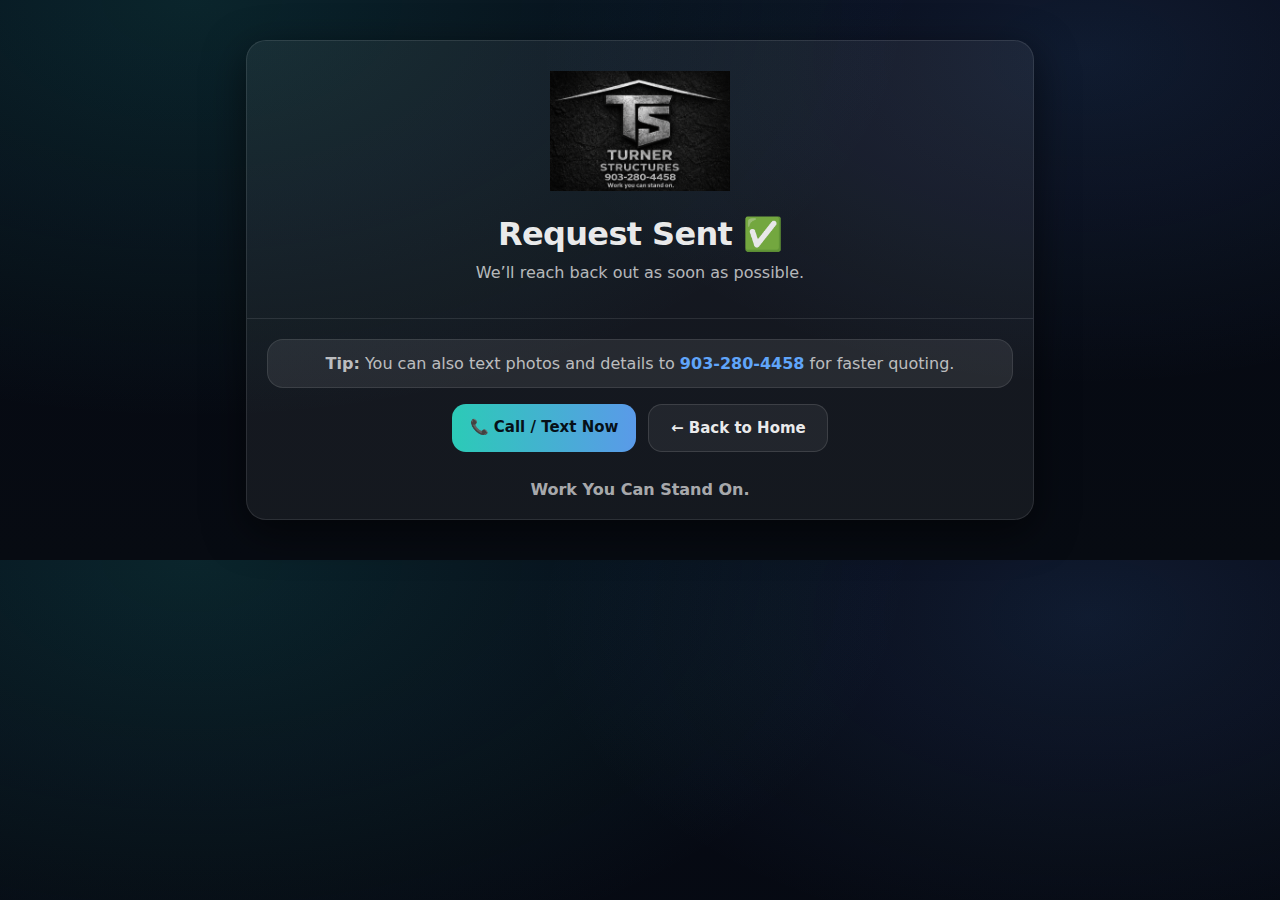
<file: thank-you.html>
<!doctype html>
<html lang="en">
<head>
  <meta charset="utf-8" />
  <meta name="viewport" content="width=device-width, initial-scale=1" />
  <title>Request Sent | Turner Structures</title>

  <style>
    :root{
      --bg:#070b12;
      --panel:rgba(255,255,255,.06);
      --panel2:rgba(255,255,255,.08);
      --text:rgba(255,255,255,.92);
      --muted:rgba(255,255,255,.70);
      --line:rgba(255,255,255,.10);
      --accent:#2dd4bf;
      --accent2:#60a5fa;
      --shadow:0 12px 40px rgba(0,0,0,.55);
      --radius:20px;
    }

    *{box-sizing:border-box}
    body{
      margin:0;
      font-family: system-ui, -apple-system, Segoe UI, Roboto, Arial, sans-serif;
      color:var(--text);
      background:
        radial-gradient(1200px 700px at 15% 0%, rgba(45,212,191,.14), transparent 60%),
        radial-gradient(1000px 600px at 85% 10%, rgba(96,165,250,.12), transparent 55%),
        linear-gradient(180deg, #050814, var(--bg));
    }

    .wrap{
      max-width:820px;
      margin:0 auto;
      padding:40px 16px;
    }

    .card{
      background: var(--panel);
      border:1px solid rgba(255,255,255,.10);
      border-radius: var(--radius);
      box-shadow: var(--shadow);
      overflow:hidden;
      text-align:center;
    }

    .hero{
      padding:30px 20px 20px;
      border-bottom:1px solid var(--line);
    }

    .logo{
      max-width:180px;
      margin-bottom:20px;
    }

    h1{
      margin:0;
      font-size:32px;
      letter-spacing:-.02em;
    }

    .sub{
      margin-top:10px;
      color:var(--muted);
      font-size:16px;
    }

    .content{
      padding:20px;
      display:grid;
      gap:16px;
    }

    .tip{
      padding:14px;
      border-radius:16px;
      background: var(--panel2);
      border:1px solid rgba(255,255,255,.10);
      color:var(--muted);
    }

    .tip a{
      color:var(--accent2);
      font-weight:700;
      text-decoration:none;
    }

    .actions{
      display:flex;
      justify-content:center;
      gap:12px;
      flex-wrap:wrap;
    }

    .btn{
      padding:14px 18px;
      border-radius:14px;
      font-weight:800;
      text-decoration:none;
      font-size:15px;
      min-width: 180px;
    }

    .btn.primary{
      background: linear-gradient(90deg, rgba(45,212,191,.95), rgba(96,165,250,.92));
      color:#061018;
    }

    .btn.secondary{
      background: rgba(255,255,255,.06);
      border:1px solid rgba(255,255,255,.12);
      color:var(--text);
    }

    .brandline{
      margin-top:12px;
      color:rgba(255,255,255,.65);
      font-weight:700;
    }

  </style>
</head>

<body>
  <main class="wrap">
    <section class="card">
      <div class="hero">
        <img src="/assets/291B01DA-AFF3-46D4-BC39-F7A089327C6D.png" 
             alt="Turner Structures Logo" 
             class="logo">
        <h1>Request Sent ✅</h1>
        <p class="sub">
          We’ll reach back out as soon as possible.
        </p>
      </div>

      <div class="content">
        <div class="tip">
          <strong>Tip:</strong> You can also text photos and details to
          <a href="tel:9032804458">903-280-4458</a>
          for faster quoting.
        </div>

        <div class="actions">
          <a class="btn primary" href="tel:9032804458">📞 Call / Text Now</a>
          <a class="btn secondary" href="/">← Back to Home</a>
        </div>

        <div class="brandline">
          Work You Can Stand On.
        </div>
      </div>
    </section>
  </main>
</body>
</html>
</file>
<file: styles.css>
/* =========================================================
   TURNER STRUCTURES — LEADS-FIRST (FULL FILE)
   PERMANENT BRAND COLORS (CHARCOAL + ELECTRIC BLUE + WHITE)
   Charcoal:      #4A4F55
   Electric Blue: #1F7AC9
   White:         #FFFFFF
   Goal: More calls + quote requests
   ========================================================= */

/* ---------- Design Tokens ---------- */
:root{
  /* Primary brand */
  --charcoal:#4A4F55;
  --charcoalDeep:#3E4349;          /* slightly darker */
  --charcoalSoft:#525860;          /* slightly lighter */
  --white:#FFFFFF;

  /* Electric blue */
  --brand:#1F7AC9;
  --brandDeep:#1662A3;
  --brandGlow: rgba(31,122,201,.22);

  /* Neutral text (on light panels) */
  --text:#1B2330;                  /* navy-charcoal */
  --textStrong:#111827;
  --muted: rgba(27,35,48,.72);

  /* Lines */
  --line: rgba(255,255,255,.10);
  --lineStrong: rgba(255,255,255,.16);
  --brandLine: rgba(31,122,201,.35);
  --brandLineStrong: rgba(31,122,201,.55);

  /* Panels */
  --panel: rgba(255,255,255,.92);
  --panelSoft: rgba(255,255,255,.86);
  --tint: rgba(31,122,201,.08);

  /* Shadows */
  --shadow: 0 14px 34px rgba(0,0,0,.18);
  --shadowStrong: 0 22px 60px rgba(0,0,0,.22);

  --radius: 18px;
  --max: 1120px;

  --title: Montserrat, Inter, system-ui, -apple-system, Segoe UI, Roboto, Arial, sans-serif;
  --body:  Inter, system-ui, -apple-system, Segoe UI, Roboto, Arial, sans-serif;
}

/* ---------- Base / Resets ---------- */
*{ box-sizing:border-box; }
html,body{ margin:0; padding:0; }

body{
  font-family: var(--body);
  color: var(--white);
  line-height: 1.55;

  /* Charcoal-first background with subtle blue energy */
  background:
    radial-gradient(980px 640px at 12% 0%, rgba(31,122,201,.18), transparent 62%),
    radial-gradient(860px 620px at 88% 10%, rgba(31,122,201,.10), transparent 62%),
    linear-gradient(180deg, var(--charcoalDeep) 0%, var(--charcoal) 55%, var(--charcoalDeep) 100%);
}

a{ color:inherit; text-decoration:none; }
.container{ width:min(var(--max), calc(100% - 36px)); margin:0 auto; }
.hidden{ display:none; }
.muted{ color: rgba(255,255,255,.72); }
code{ color: var(--brand); }

/* Links look like links (but keep .btn clean) */
a:not(.btn):not(.topbar-phone){
  text-decoration: underline;
  text-decoration-color: rgba(31,122,201,.55);
  text-underline-offset: 3px;
}
a:not(.btn):not(.topbar-phone):hover{
  text-decoration-color: rgba(31,122,201,.92);
}

/* Focus states */
:focus-visible{
  outline: 3px solid rgba(31,122,201,.55);
  outline-offset: 3px;
  border-radius: 10px;
}

/* ---------- Topbar ---------- */
.topbar{
  position: sticky;
  top: 0;
  z-index: 50;

  -webkit-backdrop-filter: blur(12px);
  backdrop-filter: blur(12px);

  background: rgba(74,79,85,.78);
  border-bottom: 1px solid rgba(255,255,255,.10);
}
.topbar-inner{
  display:flex;
  align-items:center;
  justify-content:space-between;
  padding: 10px 0;
  gap: 12px;
}

.pill{
  display:flex;
  align-items:center;
  gap:10px;
  padding: 8px 12px;
  border-radius: 999px;

  background: rgba(255,255,255,.06);
  border: 2px solid rgba(31,122,201,.35);

  font-size: 14px;
  color: rgba(255,255,255,.90);
  font-weight: 800;
}
.dot{
  width:10px; height:10px; border-radius:50%;
  background: linear-gradient(135deg, #ffffff, var(--brand));
  box-shadow:
    0 0 14px rgba(31,122,201,.28),
    0 0 26px rgba(31,122,201,.16);
}

/* Phone looks like CTA (more calls) */
.topbar-phone{
  font-size: 14px;
  padding: 9px 14px;
  border-radius: 999px;

  color: var(--white);
  background: rgba(31,122,201,.16);
  border: 2px solid rgba(31,122,201,.60);
  box-shadow: 0 10px 24px rgba(0,0,0,.22);
}
.topbar-phone:hover{
  background: rgba(31,122,201,.22);
}

/* ---------- Hero ---------- */
.hero{
  position: relative;
  overflow: hidden;
  border-bottom: 1px solid rgba(255,255,255,.10);
  background: transparent;
}

.hero-bg{
  position: absolute;
  inset: 0;

  /* keep your hero image, but charcoal it */
  background:
    linear-gradient(180deg, rgba(62,67,73,.65), rgba(74,79,85,.92)),
    url("/assets/95FAEE58-F0B0-43BB-88D0-D796D1E110A4.png") center / cover no-repeat;

  filter: saturate(1.02) contrast(1.05);
}

.hero-inner{ position:relative; padding: 26px 0 54px; }

/* Brand block */
.brand{
  display:flex;
  flex-direction: column;
  align-items: center;
  gap: 14px;
  margin-bottom: 18px;
}
.brand-logo{
  display:block;
  width: min(420px, 100%);
  height:auto;
  object-fit:contain;
  border-radius: 18px;

  border: 2px solid rgba(31,122,201,.45);
  background: rgba(74,79,85,.62);
  box-shadow: 0 10px 28px rgba(0,0,0,.24);
}
.brand-text{ text-align:center; max-width: 880px; }
.brand-sub{
  font-size: 14px;
  color: rgba(255,255,255,.82);
  line-height: 1.45;
  font-weight: 700;
}
.brand-text .financing,
.brand-text .financing-sub{
  display:block;
  margin: 8px 0;
  font-size: 16px;
  font-weight: 900;
  color: rgba(255,255,255,.90);
}
.brand-text .financing-sub{ opacity: .86; }

/* Layout */
.hero-grid{
  display:grid;
  grid-template-columns: 1fr;
  gap: 18px;
  align-items:start;
}

/* Lead-gen readability panel */
.hero-copy{
  background: rgba(255,255,255,.92);
  border: 2px solid rgba(31,122,201,.45);
  border-radius: 18px;
  padding: 18px 16px;
  box-shadow: var(--shadowStrong);
  color: var(--text);
}

.hero-copy h1{
  margin: 0 0 14px;
  font-family: var(--title);
  font-weight: 900;
  font-size: clamp(38px, 6vw, 60px);
  line-height: 1.05;
  letter-spacing: -0.5px;

  color: var(--textStrong);
  text-shadow: 0 12px 28px rgba(31,122,201,.14);
}

.accent{
  color: var(--brand);
  text-shadow: 0 0 18px rgba(31,122,201,.18);
}

.lead{
  margin: 0 0 14px;
  max-width: 760px;
  color: rgba(27,35,48,.82);
  font-size: 16px;
}

/* ---------- Buttons (LEADS-FIRST) ---------- */
.cta-row{ display:flex; gap:12px; flex-wrap:wrap; margin: 14px 0 10px; }

/* Make ALL buttons obviously clickable */
.btn{
  display:inline-flex;
  justify-content:center;
  align-items:center;
  padding: 12px 16px;
  border-radius: 14px;

  border: 2px solid rgba(31,122,201,.40);
  background: rgba(31,122,201,.10);

  font-weight: 900;
  font-family: var(--title);
  letter-spacing: .2px;

  transition: transform .12s ease, filter .2s ease, box-shadow .2s ease, background .2s ease;
}
.btn:active{ transform: translateY(1px); }

/* Primary CTA = Electric Blue */
.btn.primary{
  background: var(--brand);
  color: #ffffff;
  border: 2px solid rgba(255,255,255,.92);
  font-size: 18px;
  padding: 14px 18px;
  box-shadow: 0 16px 40px rgba(31,122,201,.28);
}
.btn.primary:hover{
  transform: translateY(-2px);
  filter: brightness(1.05);
  box-shadow: 0 22px 52px rgba(31,122,201,.34);
}

/* Ghost buttons = charcoal/white */
.btn.ghost{
  background: #ffffff;
  color: var(--brandDeep);
  border: 2px solid rgba(31,122,201,.60);
}
.btn.ghost:hover{
  background: rgba(31,122,201,.08);
  box-shadow: 0 0 0 3px rgba(31,122,201,.14);
}

.btn.wide{ width:100%; }

/* Capabilities strip */
.cap-strip{
  margin-top: 10px;
  display:grid;
  gap:10px;
  max-width: 820px;
}
.cap{
  background: rgba(255,255,255,.92);
  border: 2px solid rgba(31,122,201,.28);
  border-radius: 14px;
  padding: 10px 12px;
  color: rgba(27,35,48,.82);
  font-size: 14px;
}
.cap strong{ color: var(--brandDeep); }

/* Trust row */
.trust-row{
  display:grid;
  grid-template-columns: 1fr 1fr 1fr;
  gap: 10px;
  margin-top: 12px;
  max-width: 860px;
}
.trust-card{
  border-radius: 16px;
  padding: 12px 14px;
  background: rgba(255,255,255,.92);
  border: 2px solid rgba(31,122,201,.28);
  box-shadow: 0 10px 24px rgba(0,0,0,.10);
}
.trust-title{ font-size: 12px; color: rgba(27,35,48,.60); margin-bottom: 2px; }
.trust-value{ font-weight: 900; font-size: 14px; color: rgba(17,24,39,.86); }

/* Side callout */
.hero-side .callout{
  border-radius: 20px;
  padding: 18px;
  background: rgba(255,255,255,.92);
  border: 2px solid rgba(31,122,201,.35);
  box-shadow: 0 14px 34px rgba(0,0,0,.16);
  color: var(--text);
}
.callout h3{
  margin:0 0 8px;
  font-family: var(--title);
  font-weight: 900;
  color: var(--brandDeep);
}
.callout p{ margin:0 0 12px; color: rgba(27,35,48,.78); }
.small{ margin-top: 10px; font-size: 12px; color: rgba(27,35,48,.62); }

/* ---------- Sections ---------- */
.section{ padding: 54px 0; }
.section.alt{
  background: linear-gradient(180deg, rgba(31,122,201,.08), rgba(74,79,85,0));
  border-top: 1px solid rgba(255,255,255,.10);
  border-bottom: 1px solid rgba(255,255,255,.10);
}

/* Headings pop */
.section-head h2{
  margin:0 0 6px;
  font-family: var(--title);
  font-weight: 900;
  font-size: 28px;
  color: var(--white);
  letter-spacing: -0.2px;
  text-shadow: 0 12px 28px rgba(0,0,0,.22);
}
.section-head p{ margin:0; color: rgba(255,255,255,.74); }

/* Proof */
#proof{
  position: relative;
  overflow: hidden;
  background:
    radial-gradient(900px 500px at 50% -20%, rgba(31,122,201,.14), transparent 60%),
    linear-gradient(180deg, rgba(62,67,73,1), rgba(74,79,85,1));
}
#proof::after{
  content:"";
  position:absolute;
  left:0; right:0; top:0;
  height:2px;
  background: linear-gradient(90deg, transparent, rgba(31,122,201,.65), transparent);
  opacity:.95;
  pointer-events:none;
}
#proof .container{ position:relative; z-index:2; }

.bullets{
  display:grid;
  grid-template-columns: repeat(2, 1fr);
  gap: 10px;
  margin-top: 16px;
}
.bullet{
  padding: 16px 18px;
  border-radius: 18px;
  background: rgba(255,255,255,.92);
  border: 2px solid rgba(31,122,201,.28);
  color: rgba(17,24,39,.86);
  font-weight: 700;
  box-shadow: 0 10px 24px rgba(0,0,0,.10);
}

.quotes{
  display:grid;
  grid-template-columns: repeat(2, 1fr);
  gap: 12px;
  margin-top: 16px;
}
.quote{
  margin:0;
  border-radius: 18px;
  padding: 16px;
  background: rgba(255,255,255,.92);
  border: 2px solid rgba(31,122,201,.50);
  box-shadow: 0 10px 24px rgba(0,0,0,.10);
}
.quote p{ margin:0 0 8px; color: rgba(27,35,48,.82); }
.quote footer{ color: rgba(27,35,48,.62); }

/* Cards */
.cards{
  display:grid;
  grid-template-columns: repeat(3, 1fr);
  gap: 14px;
  margin-top: 16px;
}
.card{
  border-radius: var(--radius);
  padding: 18px;
  background: rgba(255,255,255,.92);
  border: 2px solid rgba(31,122,201,.30);
  box-shadow: 0 10px 24px rgba(0,0,0,.10);
  transition: transform .2s ease, border-color .2s ease, box-shadow .2s ease;
}
.card:hover{
  border-color: rgba(31,122,201,.70);
  transform: translateY(-3px);
  box-shadow: var(--shadowStrong);
}

.icon{
  width:44px;height:44px;border-radius: 14px;
  display:grid; place-items:center;
  background: rgba(31,122,201,.10);
  border: 2px solid rgba(31,122,201,.22);
  margin-bottom: 10px;
}
.card h3{
  margin:0 0 8px;
  font-family: var(--title);
  font-weight: 900;
  color: var(--brandDeep);
}
.card p{ margin:0 0 10px; color: rgba(27,35,48,.78); }
.card ul{ margin:0; padding-left: 18px; color: rgba(27,35,48,.72); }

.typical{
  margin-top: 18px;
  padding: 14px 16px;
  border-radius: 16px;
  background: rgba(255,255,255,.92);
  border: 2px solid rgba(31,122,201,.28);
  box-shadow: 0 10px 24px rgba(0,0,0,.10);
}
.typical h3{ margin:0 0 6px; font-family: var(--title); font-weight:900; color: var(--brandDeep); }
.typical p{ margin:0; color: rgba(27,35,48,.72); }

/* Gallery base (your carousel has its own inline CSS) */
.gallery{ display:grid; gap: 12px; margin-top: 16px; }

/* Contact / Form */
.contact{
  display:grid;
  grid-template-columns: .9fr 1.1fr;
  gap: 14px;
  align-items:start;
  margin-top: 18px;
}
.contact-card{
  border-radius: 20px;
  padding: 18px;
  background: rgba(255,255,255,.92);
  border: 2px solid rgba(31,122,201,.28);
  box-shadow: 0 10px 24px rgba(0,0,0,.10);
  color: var(--text);
}
.lead2{ margin-top: 6px; color: rgba(27,35,48,.78); }
.mini{
  margin-top: 14px;
  padding-top: 12px;
  border-top: 1px solid rgba(17,24,39,.10);
  color: rgba(27,35,48,.72);
  font-size: 13px;
}

.form{
  border-radius: 20px;
  padding: 18px;
  background: rgba(255,255,255,.92);
  border: 2px solid rgba(31,122,201,.28);
  box-shadow: 0 10px 24px rgba(0,0,0,.10);
  color: var(--text);
}
label{ display:block; margin-bottom: 12px; color: rgba(27,35,48,.84); font-weight: 700; }

input, textarea{
  width:100%;
  margin-top: 6px;
  padding: 12px 12px;
  border-radius: 12px;
  border: 2px solid rgba(31,122,201,.28);
  background: #ffffff;
  color: var(--text);
  outline:none;
  box-shadow: inset 0 1px 0 rgba(0,0,0,.06);
}
input:focus, textarea:focus{
  border-color: rgba(31,122,201,.85);
  box-shadow: 0 0 0 3px rgba(31,122,201,.18);
}

.thanks{
  margin-top: 14px;
  border-radius: 18px;
  padding: 14px 16px;
  background: rgba(31,122,201,.10);
  border: 2px solid rgba(31,122,201,.28);
  color: var(--white);
}

/* Footer */
.footer{
  padding: 18px 0 24px;
  border-top: 1px solid rgba(255,255,255,.10);
  background: rgba(62,67,73,.72);
}
.footer-inner{
  display:flex;
  justify-content:space-between;
  align-items:center;
  gap: 12px;
  color: rgba(255,255,255,.78);
  font-size: 14px;
}
.footer-right{ display:flex; align-items:center; gap: 10px; }
.sep{ opacity:.6; }

/* ---------- Mobile Responsive ---------- */
@media (max-width: 900px){
  .trust-row{ grid-template-columns: 1fr; }
  .cards{ grid-template-columns: 1fr; }
  .bullets{ grid-template-columns: 1fr; }
  .quotes{ grid-template-columns: 1fr; }
  .contact{ grid-template-columns: 1fr; }
  .brand-sub{ font-size: 16px; line-height:1.35; }
  .brand-text .financing,
  .brand-text .financing-sub{ font-size: 16px; line-height:1.25; }
  .cta-row{ gap: 10px; }
  .hero-copy{ padding: 16px 14px; }
}

/* =========================================================
   CALLS-FIRST MOBILE ACTIONS
   Supports BOTH patterns:
   1) .mobile-bar (2 buttons)
   2) .mobile-call (single button)
   ========================================================= */

/* Default off */
.mobile-bar,
.mobile-call{ display:none; }

@media (max-width: 900px){

  .mobile-bar{
    position: fixed;
    left: 12px;
    right: 12px;
    bottom: 12px;
    z-index: 9999;

    display: grid;
    grid-template-columns: 1fr 1fr;
    gap: 10px;

    padding: 10px;
    border-radius: 18px;

    background: rgba(74,79,85,.86);
    border: 2px solid rgba(31,122,201,.35);

    -webkit-backdrop-filter: blur(12px);
    backdrop-filter: blur(12px);

    box-shadow: 0 24px 70px rgba(0,0,0,.28);
  }

  .mobile-bar__btn{
    display:flex;
    align-items:center;
    justify-content:center;

    padding: 14px 12px;
    border-radius: 14px;

    font-family: var(--title);
    font-weight: 900;
    font-size: 16px;
    letter-spacing: .3px;

    border: 2px solid rgba(31,122,201,.60);
  }

  /* Call button = brand blue (no copper) */
  .mobile-bar__btn--call{
    background: var(--brand);
    color:#fff;
    border: 2px solid rgba(255,255,255,.92);
    box-shadow: 0 14px 34px rgba(31,122,201,.26);
  }

  /* Quote button = white/ghost */
  .mobile-bar__btn--quote{
    background: #ffffff;
    color: var(--brandDeep);
  }

  .mobile-call{
    position: fixed;
    left: 14px;
    right: 14px;
    bottom: 14px;
    z-index: 9999;

    display: flex;
    justify-content: center;
    align-items: center;

    padding: 14px 16px;
    border-radius: 16px;

    font-family: var(--title);
    font-weight: 900;
    font-size: 18px;
    letter-spacing: .4px;

    color: #fff;
    background: var(--brand);
    border: 2px solid rgba(255,255,255,.92);
    box-shadow: 0 18px 55px rgba(31,122,201,.28);

    -webkit-backdrop-filter: blur(10px);
    backdrop-filter: blur(10px);
  }

  body{ padding-bottom: 92px; }
}
html{ background:#4A4F55; }
html, body{ width:100%; overflow-x:hidden; }
img, svg, video, iframe{ max-width:100%; height:auto; }
/* ---- iOS Safari right-edge strip fix ---- */
html, body{
  overflow-x: clip;           /* stronger than hidden on Safari */
  position: relative;
}

.mobile-bar, .mobile-call{
  left: 12px;
  right: 12px;
  width: auto;
  max-width: calc(100% - 24px);
  box-sizing: border-box;

  /* stop iOS “blur paint overflow” */
  -webkit-backdrop-filter: none !important;
  backdrop-filter: none !important;

  /* shadows can also create paint overflow */
  box-shadow: 0 14px 34px rgba(0,0,0,.22) !important;

  /* prevent subpixel wobble */
  transform: translateZ(0);
}
</file>
